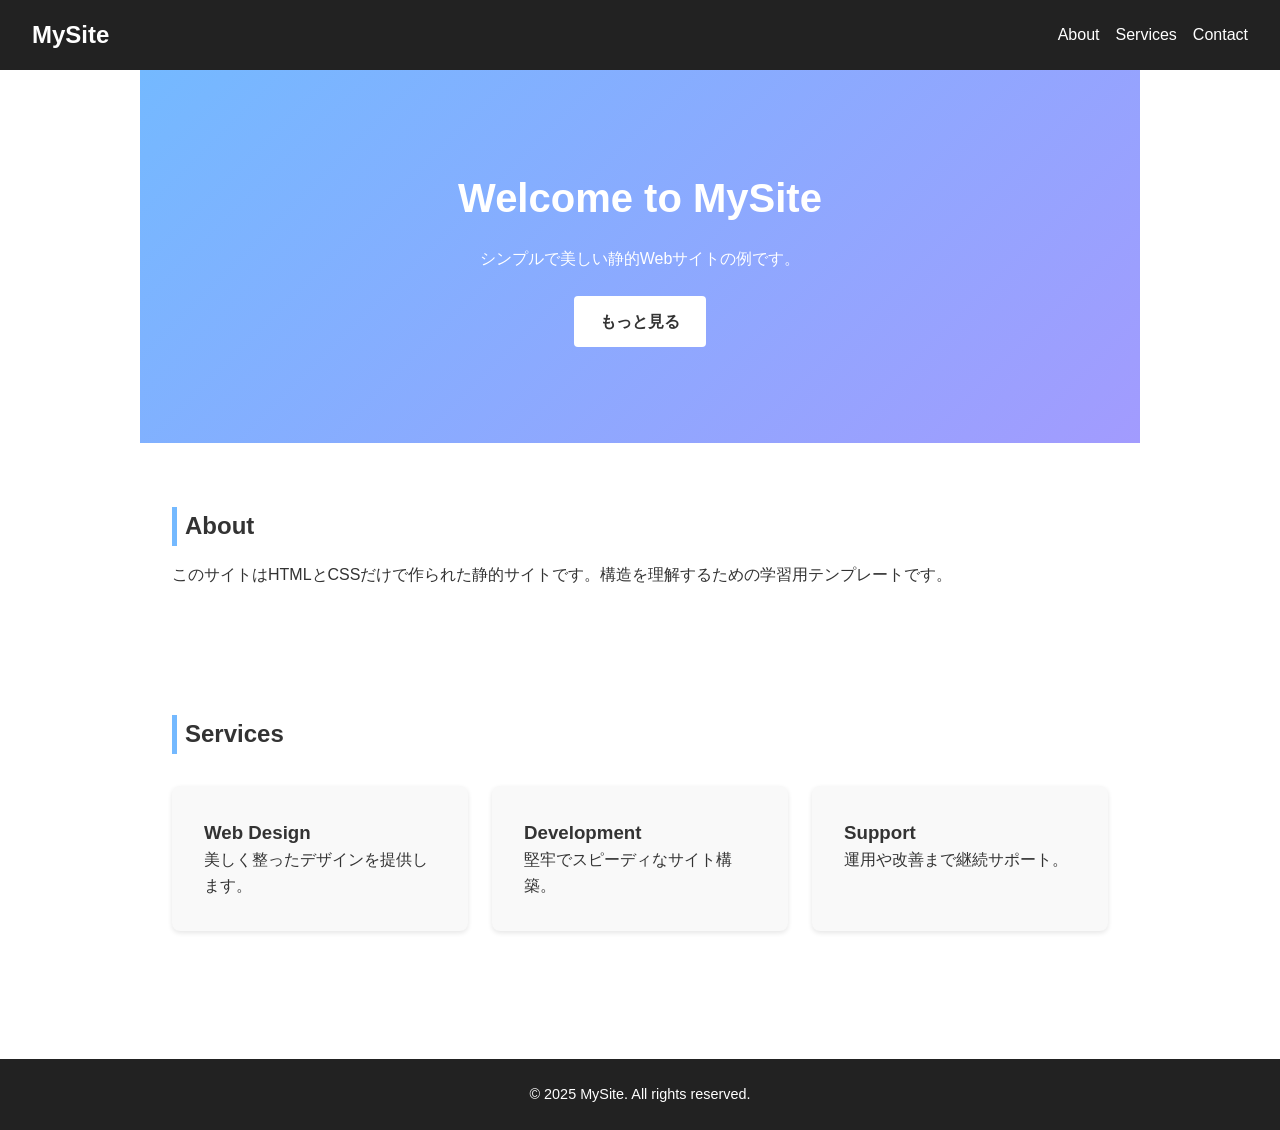
<file: MyPortfolio/index.html>
<!DOCTYPE html>
<html lang="ja">
  <head>
    <title>Yoshitaka Yamamoto|Portfolio</title>
    <meta charset="UTF-8">
    <link rel="stylesheet" href="css/style.css">
    <link rel="icon" href="images/ComputerEngineeringIcon.png">
  </head>

  <body>
    <header>
      <div class="logo">MySite</div>
      <nav>
        <ul>
          <li><a href="#about">About</a></li>
          <li><a href="#services">Services</a></li>
          <li><a href="#contact">Contact</a></li>
        </ul>
      </nav>
    </header>
  
    <main>
      <section class="hero">
        <h1>Welcome to MySite</h1>
        <p>シンプルで美しい静的Webサイトの例です。</p>
        <a href="#services" class="btn">もっと見る</a>
      </section>
  
      <section id="about">
        <h2>About</h2>
        <p>このサイトはHTMLとCSSだけで作られた静的サイトです。構造を理解するための学習用テンプレートです。</p>
      </section>
  
      <section id="services">
        <h2>Services</h2>
        <div class="cards">
          <div class="card">
            <h3>Web Design</h3>
            <p>美しく整ったデザインを提供します。</p>
          </div>
          <div class="card">
            <h3>Development</h3>
            <p>堅牢でスピーディなサイト構築。</p>
          </div>
          <div class="card">
            <h3>Support</h3>
            <p>運用や改善まで継続サポート。</p>
          </div>
        </div>
      </section>
    </main>
  
    <footer>
      <p>&copy; 2025 MySite. All rights reserved.</p>
    </footer>
  </body>
</html>
</file>
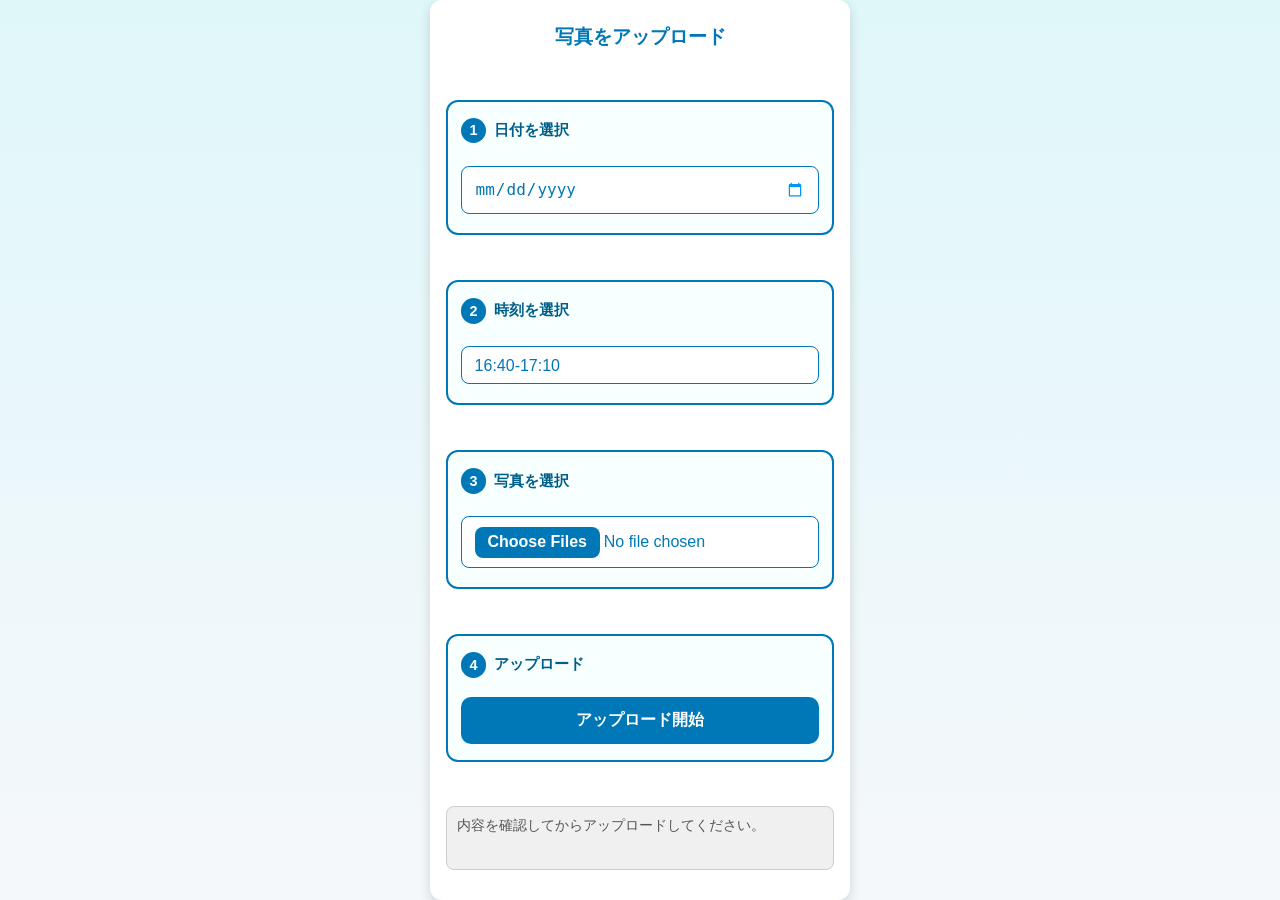
<file: CruisePhotoService/AdminPage/UploadPage.html>
<!DOCTYPE html>
<html lang="ja">
<head>
    <meta charset="UTF-8">
    <meta name="viewport" content="width=device-width, initial-scale=1.0">
    <title>船上写真アップロード</title>
    <link rel="stylesheet" href="UploadPage.css"> 
</head>
<body>
  <div class="upload-container">
    <h1>写真をアップロード</h1>

    <div class="step">
      <div class="step-header">
        <span class="step-number">1</span>
        <span class="step-title">日付を選択</span>
      </div>
      <input type="date" id="date" name="date" class="styled-date">
    </div>

    <div class="step">
      <div class="step-header">
        <span class="step-number">2</span>
        <span class="step-title">時刻を選択</span>
      </div>
      <select id="CruiseId">
        <option value="0">16:40-17:10</option>
        <option value="1">17:10-17:30</option>
        <option value="2">17:40-18:00</option>
        <option value="3">18:10-18:30</option>
        <option value="4">18:40-19:00</option>
        <option value="5">19:10-19:30</option>
        <option value="6">19:40-20:00</option>
        <option value="7">20:10-20:30</option>
        <option value="8">20:40-21:00</option>
        <option value="9">21:10-21:30</option>
      </select>  
    </div>

    <div class="step">
      <div class="step-header">
        <span class="step-number">3</span>
        <span class="step-title">写真を選択</span>
      </div>
      <input type="file" id="fileInput" multiple accept="image/*">
    </div>

    <div class="step">
      <div class="step-header">
        <span class="step-number">4</span>
        <span class="step-title">アップロード</span>
      </div>
      <button id="uploadButton">アップロード開始</button>
    </div>

    <p id="status">内容を確認してからアップロードしてください。</p>
    <script src="UploadPage.js"></script>
  </div>
</body>
</html>
</file>
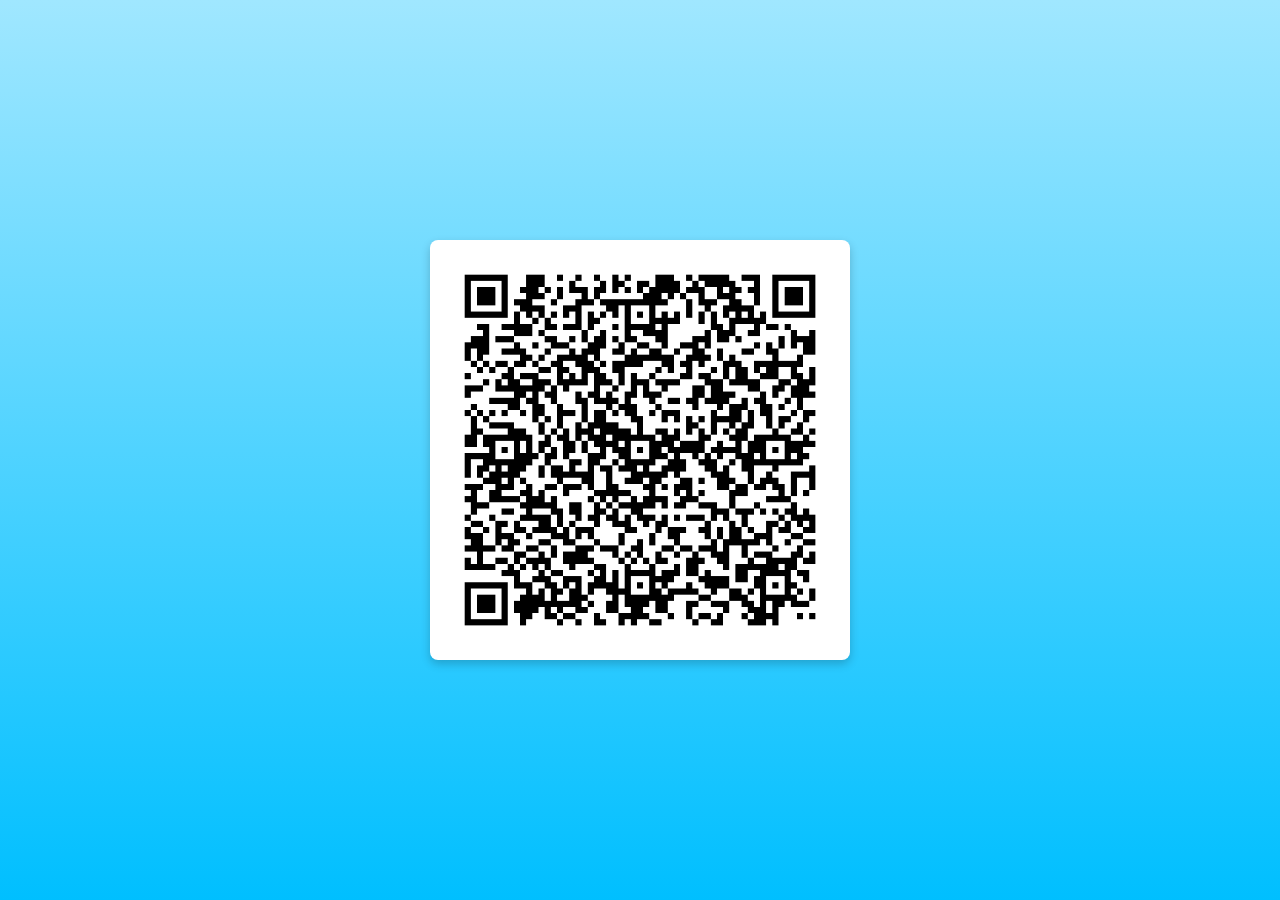
<file: CruisePhotoService/signage/qrcode.html>
<!DOCTYPE html>
<html lang="ja">
<head>
  <meta charset="UTF-8">
  <meta name="apple-mobile-web-app-capable" content="yes">
  <meta name="apple-mobile-web-app-status-bar-style" content="black-translucent">
  <meta name="viewport" content="width=device-width, initial-scale=1.0, maximum-scale=1.0, user-scalable=no">
  <title>QRコード表示</title>
  <style>
    body {
      margin: 0;
      display: flex;
      justify-content: center; /* 横中央 */
      align-items: center;     /* 縦中央 */
      height: 100vh;           /* 画面高さいっぱい */
      background-color: #f8f8f8;
    }
    body {
  background: linear-gradient(to bottom, #a0e7ff, #00bfff); /* 水色グラデーション */
}

    .qr-container {
      width: 80%;          /* 画面幅の80%に縮小 */
      max-width: 400px;    /* 最大幅400px */
      padding: 10px;       /* 周囲の余白を少しだけ */
      background-color: #fff; /* 白枠 */
      box-shadow: 0 4px 10px rgba(0,0,0,0.2); /* 影をつける */
      border-radius: 8px;  /* 角を少し丸く */
      display: flex;
      justify-content: center;
      align-items: center;
    }

    .qr-container img {
      width: 100%;   /* コンテナに合わせて拡大縮小 */
      height: auto;  /* 縦横比を維持 */
      display: block;
    }

    @media (max-width: 400px) {
      .qr-container {
        width: 95%; /* スマホではほぼ全幅 */
        padding: 8px;
      }
    }
  </style>
</head>
<body>
  <div class="qr-container">
    <img id="qr-code" src="qrcode.png" alt="QRコード">
  </div>
</body><script>
    const qrImage = document.getElementById('qr-code');
    const RELOAD_INTERVAL_MS = 10000; // 10秒
    
    // ⏰ 営業時間の定義（24時間表記）
    const START_HOUR = 1; 
    const END_HOUR = 23;

    /**
     * 現在の時刻がリロード範囲内かどうかをチェックする
     * @returns {boolean} リロードを実行すべきなら true
     */
    function isWithinOperatingHours() {
        const now = new Date();
        const currentHour = now.getHours();

        // 営業開始時刻（16時）以降 AND 営業終了時刻（22時）未満
        // 22:00:00 になるとリロードは停止する
        return currentHour >= START_HOUR && currentHour < END_HOUR;
    }


    function forceQrCodeReload() {
        // 現在の時刻が営業時間外であれば、何もしないで終了
        if (!isWithinOperatingHours()) {
            console.log("営業時間外のためリロードをスキップ。");
            return;
        }

        // 営業時間内であればリロード実行
        const baseUrl = qrImage.src.split('?')[0];
        qrImage.src = baseUrl + '?t=' + Date.now();
        console.log(new Date().toLocaleDateString());
        console.log("QRコードをリロードしました");
    }

    // 最初に一度実行
    forceQrCodeReload(); 
    
    // 10秒ごとにリロード処理を実行（実行するかどうかは forceQrCodeReload 内で判断）
    setInterval(forceQrCodeReload, RELOAD_INTERVAL_MS); 
</script>
</html>
</file>
<file: MyPortfolio/css/style.css>
/* ===== ベース設定 ===== */
* {
  box-sizing: border-box;
  margin: 0;
  padding: 0;
}

body {
  font-family: "Noto Sans JP", sans-serif;
  line-height: 1.6;
  color: #333;
}

/* ===== ヘッダー ===== */
header {
  display: flex;
  justify-content: space-between;
  align-items: center;
  padding: 1rem 2rem;
  background: #222;
  color: #fff;
  position: sticky;
  top: 0;
}

.logo {
  font-size: 1.5rem;
  font-weight: bold;
}

nav ul {
  list-style: none;
  display: flex;
  gap: 1rem;
}

nav a {
  color: #fff;
  text-decoration: none;
  transition: opacity 0.2s;
}

nav a:hover {
  opacity: 0.7;
}

/* ===== ヒーローセクション ===== */
.hero {
  text-align: center;
  padding: 6rem 1rem;
  background: linear-gradient(135deg, #74b9ff, #a29bfe);
  color: white;
}

.hero h1 {
  font-size: 2.5rem;
  margin-bottom: 1rem;
}

.hero .btn {
  display: inline-block;
  margin-top: 1.5rem;
  padding: 0.8rem 1.6rem;
  background: #fff;
  color: #333;
  border-radius: 4px;
  text-decoration: none;
  font-weight: bold;
  transition: background 0.2s;
}

.hero .btn:hover {
  background: #f1f1f1;
}

/* ===== コンテンツ ===== */
section {
  padding: 4rem 2rem;
  max-width: 1000px;
  margin: auto;
}

h2 {
  margin-bottom: 1rem;
  border-left: 5px solid #74b9ff;
  padding-left: 0.5rem;
}

/* ===== サービスカード ===== */
.cards {
  display: grid;
  grid-template-columns: repeat(auto-fit, minmax(250px, 1fr));
  gap: 1.5rem;
  margin-top: 2rem;
}

.card {
  background: #f9f9f9;
  border-radius: 8px;
  padding: 2rem;
  box-shadow: 0 2px 5px rgba(0,0,0,0.1);
  transition: transform 0.2s;
}

.card:hover {
  transform: translateY(-4px);
}

/* ===== フッター ===== */
footer {
  text-align: center;
  padding: 1.5rem;
  background: #222;
  color: #fff;
  font-size: 0.9rem;
  margin-top: 4rem;
}
</file>
<file: CruisePhotoService/AdminPage/UploadPage.css>
:root {
  --blue-main: #0077B6;
  --blue-light: #E0F7FA;
  --gray-bg: #F5F8FA;
  --gray-text: #333;
  --font-base: clamp(14px, 2.5vw, 16px);
  --radius: 12px;
  --vh: 100%;
}

/* 最新Safari対応: d**vh**サポート */
@supports (height: 100dvh) {
  :root {
    --vh: 100dvh;
  }
}

/* body: 表示領域にフィット + スクロール禁止 */
html, body {
  height: var(--vh);
  overflow: hidden;
  -webkit-overflow-scrolling: touch;
  touch-action: none;
  overscroll-behavior: none;
  margin: 0;
  padding-top: env(safe-area-inset-top);
  padding-bottom: env(safe-area-inset-bottom);
}

body {
  font-family: "Noto Sans JP", sans-serif;
  background: linear-gradient(to bottom, var(--blue-light), var(--gray-bg));
  color: var(--gray-text);
  display: flex;
  justify-content: center;
  align-items: center;
  -webkit-text-size-adjust: 100%;
}

/* メインコンテナ */
.upload-container {
  width: 95vw;
  max-width: 420px;
  height: calc(var(--vh) - env(safe-area-inset-top) - env(safe-area-inset-bottom));
  background: #fff;
  border-radius: var(--radius);
  box-shadow: 0 4px 12px rgba(0, 0, 0, 0.15);
  padding: 1rem;
  box-sizing: border-box;
  display: flex;
  flex-direction: column;
  justify-content: space-between;
}

/* タイトル */
h1 {
  text-align: center;
  color: var(--blue-main);
  font-size: 1.2rem;
  margin: 0.5rem 0 0.8rem 0;
}

/* 各ステップ */
.step {
  border: 2px solid var(--blue-main);
  border-radius: var(--radius);
  padding: 1rem 0.8rem;
  background-color: #F8FFFF;
  display: flex;
  flex-direction: column;
  justify-content: flex-start;
  gap: 0.6rem;
}

.step + .step {
  margin-top: 0.5rem;
}

.step-header {
  display: flex;
  align-items: center;
  margin-bottom: 0.6rem;
}

.step-number {
  background-color: var(--blue-main);
  color: #fff;
  border-radius: 50%;
  width: 1.6rem;
  height: 1.6rem;
  display: flex;
  align-items: center;
  justify-content: center;
  font-weight: bold;
  margin-right: 0.5rem;
  font-size: 0.9rem;
}

.step-title {
  font-weight: 600;
  color: #005F8A;
  font-size: 0.95rem;
}

/* 入力要素（Safari対応含む） */
input[type="date"],
#CruiseId,
input[type="file"] {
  width: 100%;
  padding: 0.6rem 0.8rem;
  border: 1px solid var(--blue-main);
  border-radius: 8px;
  font-size: var(--font-base);
  color: var(--blue-main);
  background-color: #fff;
  box-sizing: border-box;
  appearance: none;
  -webkit-appearance: none;
  -moz-appearance: none;
  margin-top: 0.2rem;
  margin-bottom: 0.2rem;
}

input[type="date"]::-webkit-datetime-edit {
  padding: 0.2rem 0;
}

input[type="date"]::-webkit-calendar-picker-indicator {
  filter: invert(37%) sepia(79%) saturate(1640%) hue-rotate(180deg);
  cursor: pointer;
}

input[type="file"]::-webkit-file-upload-button {
  background: var(--blue-main);
  color: white;
  border: none;
  border-radius: 8px;
  padding: 0.4rem 0.8rem;
  font-weight: 600;
  cursor: pointer;
}

/* アップロードボタン */
#uploadButton {
  width: 100%;
  background-color: var(--blue-main);
  color: white;
  font-weight: 600;
  border: none;
  border-radius: 10px;
  -webkit-border-radius: 10px;
  padding: 0.8rem;
  font-size: 1rem;
  cursor: pointer;
  transition: background-color 0.2s, transform 0.1s;
  -webkit-tap-highlight-color: transparent;
}

#uploadButton:active {
  background-color: #005F8A;
  transform: scale(0.97);
}

/* コンソール（状態出力）画面 */
#status {
  font-size: 0.85rem;
  color: #555;
  text-align: left;
  background-color: #F0F0F0;
  border: 1px solid #CCC;
  border-radius: 8px;
  padding: 0.6rem;
  height: 4rem;
  overflow-y: auto;
  box-sizing: border-box;
  margin-top: 0.5rem;
}

/* 高さが低いデバイス対応 */
@media (max-height: 680px) {
  .upload-container {
    padding: 0.7rem;
  }
  h1 { font-size: 1rem; }
  #uploadButton { padding: 0.6rem; }
  #status { height: 3.5rem; }
}

button:disabled{
  background-color:#cccccc;
  color:#666666;
  cursor:not-allowed;
}
</file>
